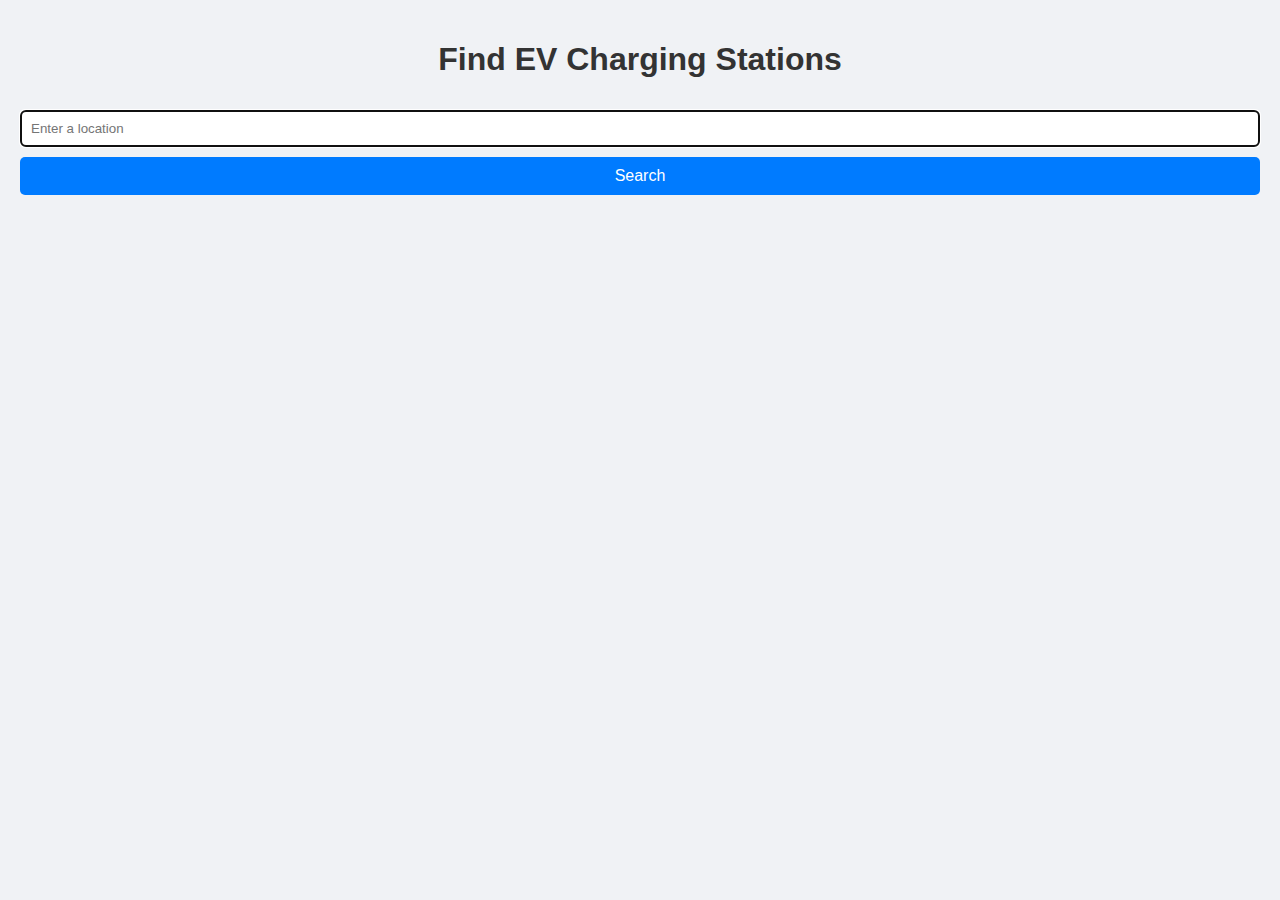
<file: static/res/apicalls/apicalls.html>
<!DOCTYPE html>
<html lang="en">
<head>
    <meta charset="UTF-8">
    <meta name="viewport" content="width=device-width, initial-scale=1.0">
    <title>EV Charging Stations Finder</title>
    <style>
        body {
            font-family: Arial, sans-serif;
            background-color: #f0f2f5;
            padding: 20px;
            margin: 0;
        }
        h1 {
            text-align: center;
            color: #333;
        }
        #locationInput {
            width: 100%;
            padding: 10px;
            margin: 10px 0;
            border-radius: 5px;
            border: 1px solid #ccc;
            box-sizing: border-box;
        }
        button {
            width: 100%;
            padding: 10px;
            background-color: #007bff;
            color: white;
            border: none;
            border-radius: 5px;
            cursor: pointer;
            font-size: 16px;
        }
        button:hover {
            background-color: #0056b3;
        }
        #results {
            margin-top: 20px;
        }
        .station {
            background-color: white;
            padding: 15px;
            margin-bottom: 10px;
            border-radius: 5px;
            box-shadow: 0 2px 4px rgba(0,0,0,0.1);
        }
        .station h3 {
            margin-top: 0;
        }
        .station p {
            margin: 5px 0;
            line-height: 1.5;
        }
    </style>
</head>
<body>
    <h1>Find EV Charging Stations</h1>
    <input type="text" id="locationInput" placeholder="Enter a location" autofocus>
    <button onclick="searchStations()">Search</button>
    <div id="results"></div>

    <script>
        async function searchStations() {
            const location = document.getElementById('locationInput').value;
            const response = await fetch('/search', {
                method: 'POST',
                headers: {
                    'Content-Type': 'application/json',
                },
                body: JSON.stringify({ location }),
            });

            const responseData = await response.json();

            const resultsContainer = document.getElementById('results');
            resultsContainer.innerHTML = ''; // Clear previous results

            if (responseData.error) {
                resultsContainer.innerHTML = '<p>Failed to fetch data.</p>';
                return;
            }

            // Adjusted to target the nested data array
            if (responseData.data && Array.isArray(responseData.data)) {
                responseData.data.forEach(station => {
                    const div = document.createElement('div');
                    div.className = 'station';
                    div.innerHTML = `
                        <h3>${station.formatted_address}</h3>
                        <p>Connectors: ${station.connectors.map(connector => connector.type).join(', ')}</p>
                    `;
                    resultsContainer.appendChild(div);
                });
            } else {
                console.log('Unexpected data structure:', responseData);
                resultsContainer.innerHTML = '<p>No stations found or unexpected data structure.</p>';
            }
        }
    </script>
</body>
</html>
</file>
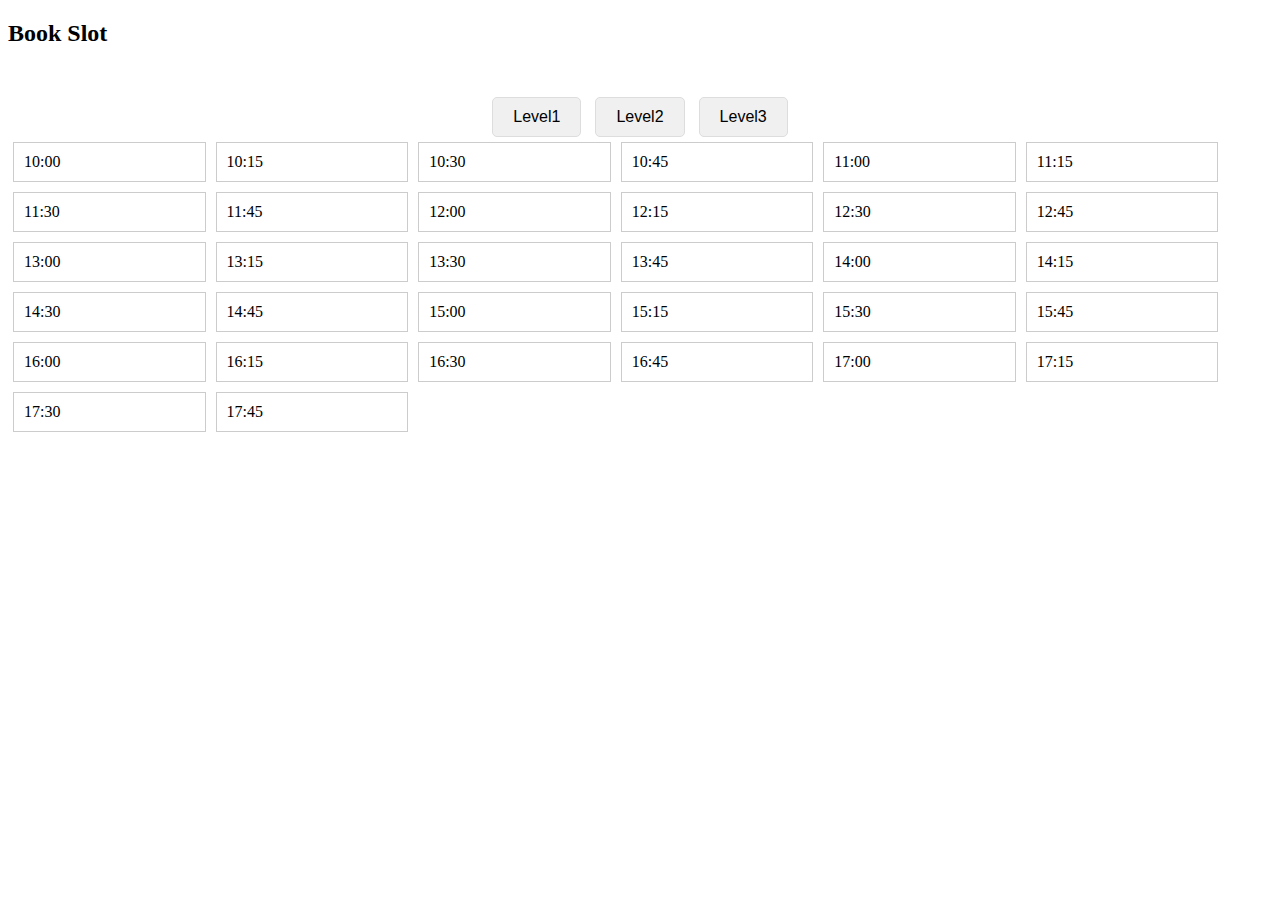
<file: static/res/bookSlot/bookSlot.html>
<!DOCTYPE html>
<html lang="en">
  <head>
    <meta charset="UTF-8" />
    <meta name="viewport" content="width=device-width, initial-scale=1.0" />
    <title>Book Slot</title>
    <style>
      .time-slot {
        border: 1px solid #ccc;
        padding: 10px;
        margin: 5px;
        width: calc(
          100% / 7 - 10px
        ); /* Adjust the width to fit 7 slots per row, accounting for padding and margin */
        display: inline-block;
        cursor: pointer; /* Change cursor to indicate clickable items */
      }
      .selected {
        background-color: #add8e6; /* Highlight color for selected slot */
      }

      .tabs-container {
            text-align: center;
            margin-top: 50px;
        }

        .tab-button {
            padding: 10px 20px;
            font-size: 16px;
            margin: 0 5px;
            background-color: #f0f0f0;
            border: 1px solid #ddd;
            border-radius: 5px;
            cursor: pointer;
            transition: background-color 0.3s ease;
        }

        .tab-button:hover {
            background-color: #e0e0e0;
        }

        .tab-content {
            display: none;
            padding: 20px;
            border: 1px solid #ccc;
            border-radius: 5px;
            margin-top: 20px;
            width: 60%;
            margin-left: auto;
            margin-right: auto;
        }

        .active-tab {
            display: block;
        }
    </style>
  </head>

  <body>
    <h2>Book Slot</h2>
    <div class="tabs-container">
        <button class="tab-button" onclick="showTab('tab1Content')">Level1</button>
        <button class="tab-button" onclick="showTab('tab2Content')">Level2</button>
        <button class="tab-button" onclick="showTab('tab3Content')">Level3</button>
    </div>

    <div id="slot-container"></div>

    <script>
      function generateTimeSlots() {
        var slotContainer = document.getElementById("slot-container");

        for (var hour = 10; hour <= 17; hour++) {
          for (var minute = 0; minute < 60; minute += 15) {
            var time = `${hour < 10 ? "0" + hour : hour}:${
              minute === 0 ? "00" : minute
            }`;
            var div = document.createElement("div");
            div.className = "time-slot";
            div.textContent = time;
            div.addEventListener("click", function () {
              bookSlot(this);
            });
            slotContainer.appendChild(div);
          }
        }
      }

      // Function to manage slot selection and booking
      function bookSlot(slot) {
        // Clear previous selection
        var previouslySelected = document.querySelector(".selected");
        if (previouslySelected) {
          previouslySelected.classList.remove("selected");
        }
        // Mark the clicked slot as selected
        slot.classList.add("selected");

        // Alert the user that the slot is booked
        alert(`Slot booked for ${slot.textContent}`);
      }

      generateTimeSlots();
    </script>
  </body>
</html>
</file>
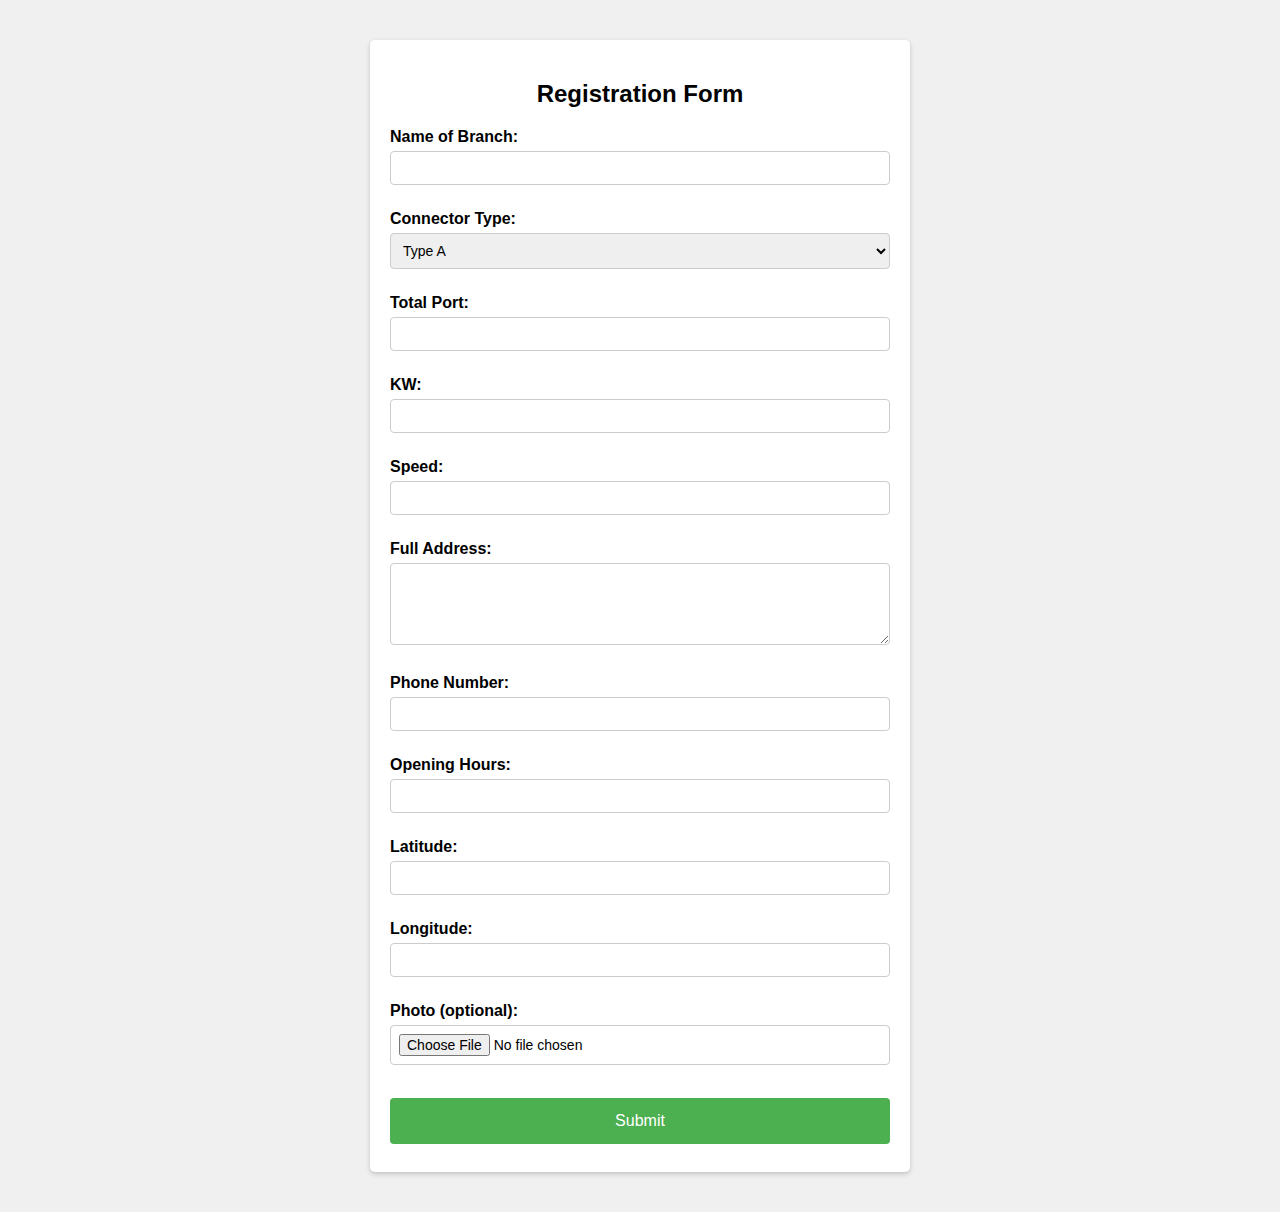
<file: static/res/register/register.html>
<!DOCTYPE html>
<html lang="en">

<head>
    <meta charset="UTF-8">
    <meta name="viewport" content="width=device-width, initial-scale=1.0">
    <title>Enhanced Registration Form</title>
    <link rel="stylesheet" href="../../css/index.css">
    <style>
        body {
            font-family: Arial, sans-serif;
            background-color: #f0f0f0;
            margin: 0;
            padding: 20px;
        }

        .container {
            max-width: 500px;
            margin: 20px auto;
            background-color: #fff;
            padding: 20px;
            border-radius: 5px;
            box-shadow: 0 2px 5px rgba(0, 0, 0, 0.2);
        }

        h2 {
            text-align: center;
            margin-bottom: 20px;
        }

        .form-group {
            margin-bottom: 15px;
        }

        label {
            display: block;
            font-weight: bold;
            margin-bottom: 5px;
        }

        input[type="text"],
        input[type="number"],
        input[type="tel"],
        input[type="file"],
        select,
        textarea {
            width: 100%;
            padding: 8px;
            margin-bottom: 10px;
            font-size: 14px;
            border: 1px solid #ccc;
            border-radius: 4px;
            box-sizing: border-box;
        }

        button {
            width: 100%;
            background-color: #4CAF50;
            color: white;
            padding: 14px 20px;
            margin: 8px 0;
            border: none;
            border-radius: 4px;
            cursor: pointer;
        }

        button:hover {
            background-color: #45a049;
        }

        #result {
            margin-top: 20px;
        }

        #result p {
            font-size: 16px;
            line-height: 1.6;
        }
    </style>
</head>

<body>
    <div class="container">
        <h2>Registration Form</h2>
        <form action="/registerEVBranch" method="POST">
            <div class="form-group">
                <label for="branch">Name of Branch:</label>
                <input type="text" id="branch" name="branch" required>
            </div>
            <div class="form-group">
                <label for="connector">Connector Type:</label>
                <select id="connector" name="connector" required>
                    <option value="Type A">Type A</option>
                    <option value="Type B">Type B</option>
                    <option value="Type C">Type C</option>
                </select>
            </div>
            <div class="form-group">
                <label for="ports">Total Port:</label>
                <input type="number" id="ports" name="ports" required>
            </div>
            <div class="form-group">
                <label for="kw">KW:</label>
                <input type="number" id="kw" name="kw" required>
            </div>
            <div class="form-group">
                <label for="speed">Speed:</label>
                <input type="text" id="speed" name="speed" required>
            </div>
            <div class="form-group">
                <label for="address">Full Address:</label>
                <textarea id="address" name="address" rows="4" required></textarea>
            </div>
            <div class="form-group">
                <label for="phone">Phone Number:</label>
                <input type="tel" id="phone" name="phone" required>
            </div>
            <div class="form-group">
                <label for="hours">Opening Hours:</label>
                <input type="text" id="hours" name="hours" required>
            </div>
            <div class="form-group">
                <label for="latitude">Latitude:</label>
                <input type="text" id="latitude" name="latitude" required>
            </div>
            <div class="form-group">
                <label for="longitude">Longitude:</label>
                <input type="text" id="longitude" name="longitude" required>
            </div>

            <div class="form-group">
                <label for="photo">Photo (optional):</label>
                <input type="file" id="photo" name="photo">
            </div>
            <button type="submit">Submit</button>
        </form>
    </div>
    <div id="result" class="container" style="display:none;">
        <h2>Submitted Data</h2>
        <!-- Placeholder for submitted data -->
    </div>

    <script>
        document.getElementById('registrationForm').addEventListener('submit', function(e) {
            e.preventDefault(); // Prevent actual form submission
            const formData = new FormData(this);
            const resultContainer = document.getElementById('result');
            resultContainer.innerHTML = '<h2>Submitted Data</h2>'; // Reset and add title
            for (let [key, value] of formData.entries()) {
                // Skip file display logic
                if(key !== 'photo') {
                    const p = document.createElement('p');
                    p.textContent = `${key}: ${value}`;
                    resultContainer.appendChild(p);
                }
            }
            resultContainer.style.display = 'block'; // Show results
            window.scrollTo(0, document.body.scrollHeight); // Scroll to the bottom to show results
        });
    </script>
</body>

</html>
</file>
<file: static/css/index.css>
body {
    font-family: Arial, sans-serif;
    background-color: #f0f0f0;
    margin: 0;
    padding: 0;
}

.container {
    max-width: 500px;
    margin: 50px auto;
    background-color: #fff;
    padding: 20px;
    border-radius: 5px;
    box-shadow: 0 0 10px rgba(0, 0, 0, 0.1);
}

h2 {
    text-align: center;
}

.form-group {
    margin-bottom: 20px;
}

label {
    display: block;
    font-weight: bold;
}

input[type="text"],
input[type="number"],
input[type="tel"],
select,
textarea {
    width: 100%;
    padding: 10px;
    font-size: 16px;
    border: 1px solid #ccc;
    border-radius: 4px;
    box-sizing: border-box;
}

textarea {
    resize: vertical;
}

button {
    background-color: #007bff;
    color: #fff;
    border: none;
    padding: 10px 20px;
    font-size: 16px;
    cursor: pointer;
    border-radius: 4px;
}

button:hover {
    background-color: #0056b3;
}
</file>
